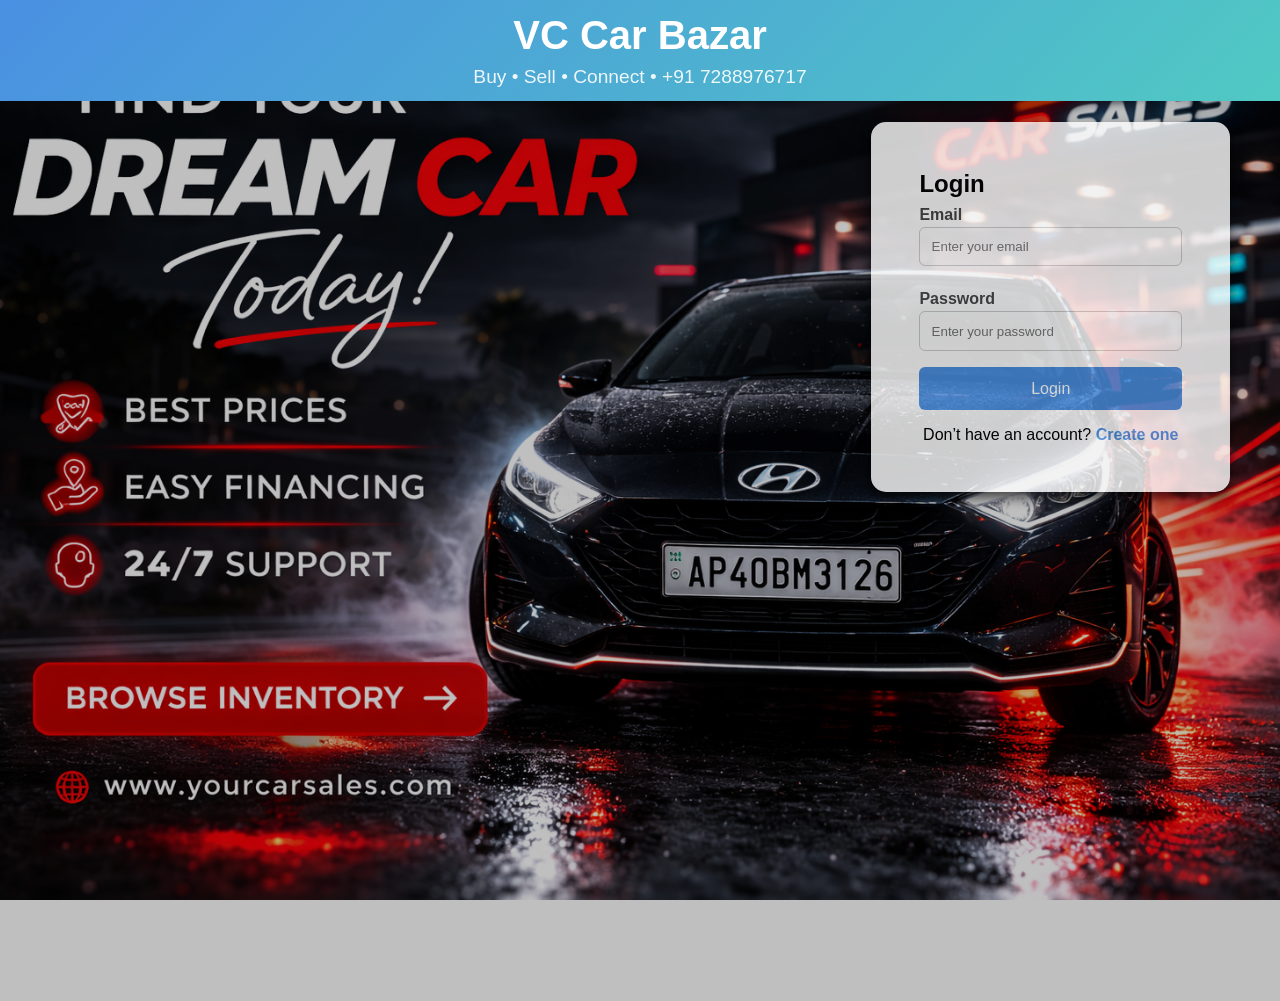
<file: index.html>
<!DOCTYPE html>
<html lang="en">
<head>
  <meta charset="UTF-8">
  <meta name="viewport" content="width=device-width, initial-scale=1.0">
  <title>VC Marketplace</title>
  <link rel="stylesheet" href="style.css">
</head>
<body>
  <!-- Banner -->
  <header class="banner">
    <h1>VC Car Bazar</h1>
    <p>Buy • Sell • Connect • +91 7288976717</p>
  </header>

  <!-- Background image only here -->
  <main class="page-background">
    <section class="form-container">
      <h2>Login</h2>
      <form>
        <label>Email</label>
        <input type="email" placeholder="Enter your email" required>

        <label>Password</label>
        <input type="password" placeholder="Enter your password" required>

        <button type="submit">Login</button>
        <p class="switch">Don’t have an account? <a href="create.html">Create one</a></p>
      </form>
    </section>
  </main>
</body>
</html>
</file>
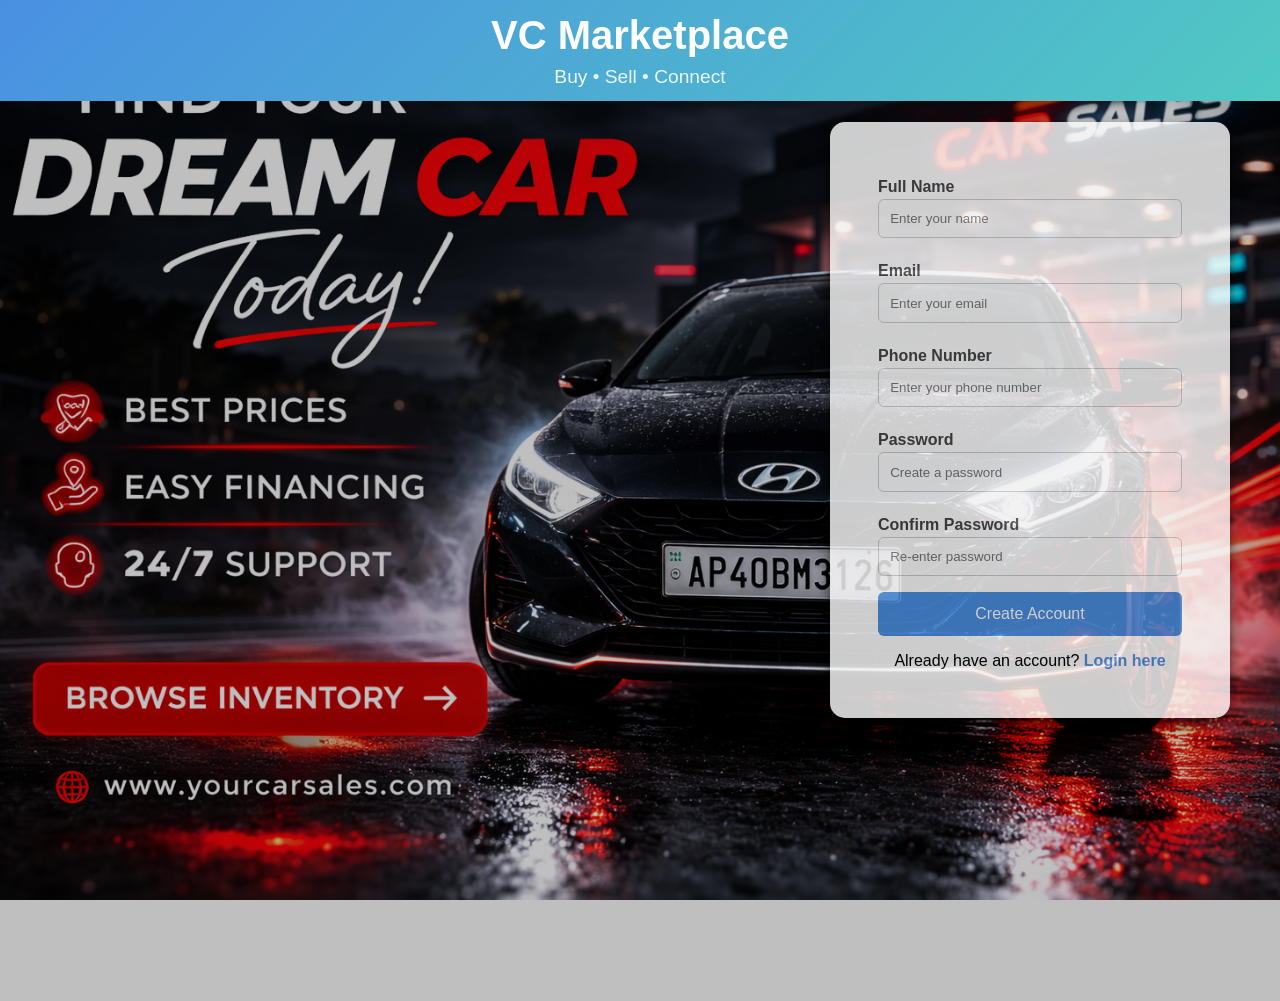
<file: create.html>
<!DOCTYPE html>
<html lang="en">
<head>
  <meta charset="UTF-8">
  <meta name="viewport" content="width=device-width, initial-scale=1.0">
  <title>Create Account - VC Marketplace</title>
  <link rel="stylesheet" href="style.css">
</head>
<body>
  <header class="banner">
    <h1>VC Marketplace</h1>
    <p>Buy • Sell • Connect</p>
  </header>

  <!-- Background image only here -->
  <main class="page-background">
    <section class="form-container">
     <label>Full Name</label>
      <input type="text" placeholder="Enter your name" required>

      <label>Email</label>
      <input type="email" placeholder="Enter your email" required>

      <label>Phone Number</label>
      <input type="tel" placeholder="Enter your phone number" required>

      <label>Password</label>
      <input type="password" placeholder="Create a password" required>

      <label>Confirm Password</label>
      <input type="password" placeholder="Re-enter password" required>

      <button type="submit">Create Account</button>
      <p class="switch">Already have an account? <a href="index.html">Login here</a></p>
      </form>
    </section>
  </main>
</body>
</html>
</file>
<file: style.css>
/* General Reset */
* {
  margin: 0;
  padding: 0;
  box-sizing: border-box;
  font-family: "Segoe UI", sans-serif;
}

/* Banner */
.banner {
  background: linear-gradient(135deg, #4a90e2, #50c9c3);
  color: white;
  text-align: center;
  padding: 0.8rem;
  box-shadow: 0 4px 6px rgba(0,0,0,0.2);
}
.banner h1 {
  font-size: 2.5rem;
  margin-bottom: 0.5rem;
}
.banner p {
  font-size: 1.2rem;
  opacity: 0.9;
}

/* Page background applied only below banner */
.page-background {
  background: url("assets/bg-page.png") no-repeat center center fixed;
  background-size: cover;
  min-height: 100vh; /* ensures it fills screen */
  padding: 3rem 1rem;
  position: relative;
}
.page-background::before {
  content: "";
  position: absolute;
  top: 0; left: 0; right: 0; bottom: 0;
  background: rgba(0,0,0,0.25); /* soft overlay */
  z-index: 0;
}
.page-background > * {
  position: relative;
  z-index: 1; /* keep content above overlay */
}


/* Form Container */
.form-container {
  position: absolute;
  top: 5px;   /* distance from top */
  right: 50px;  /* distance from right */
  max-width: 400px;
  margin: 1rem auto;
  padding: 3rem;
  background: #FFFFFF; /* soft overlay */
  border-radius: 15px;
  box-shadow: 0 6px 12px rgba(0,0,0,0.8);
  opacity: 0.8; /* 60% visible */

}

}
.form-container h2 {
  text-align: center;
  margin-bottom: 1rem;
  color: #333;
}
.form-container label {
  display: block;
  margin: 0.5rem 0 0.2rem;
  font-weight: bold;
  color: #444;
}
.form-container input {
  width: 100%;
  padding: 0.7rem;
  margin-bottom: 1rem;
  border: 1px solid #ccc;
  border-radius: 6px;
  transition: border 0.3s;
}
.form-container input:focus {
  border-color: #4a90e2;
  outline: none;
}
.form-container button {
  width: 100%;
  padding: 0.8rem;
  background: #4a90e2;
  color: white;
  border: none;
  border-radius: 6px;
  font-size: 1rem;
  cursor: pointer;
  transition: background 0.3s;
}
.form-container button:hover {
  background: #357ab8;
}
.switch {
  text-align: center;
  margin-top: 1rem;
}
.switch a {
  color: #4a90e2;
  text-decoration: none;
  font-weight: bold;
}
.switch a:hover {
  text-decoration: underline;
}
</file>
